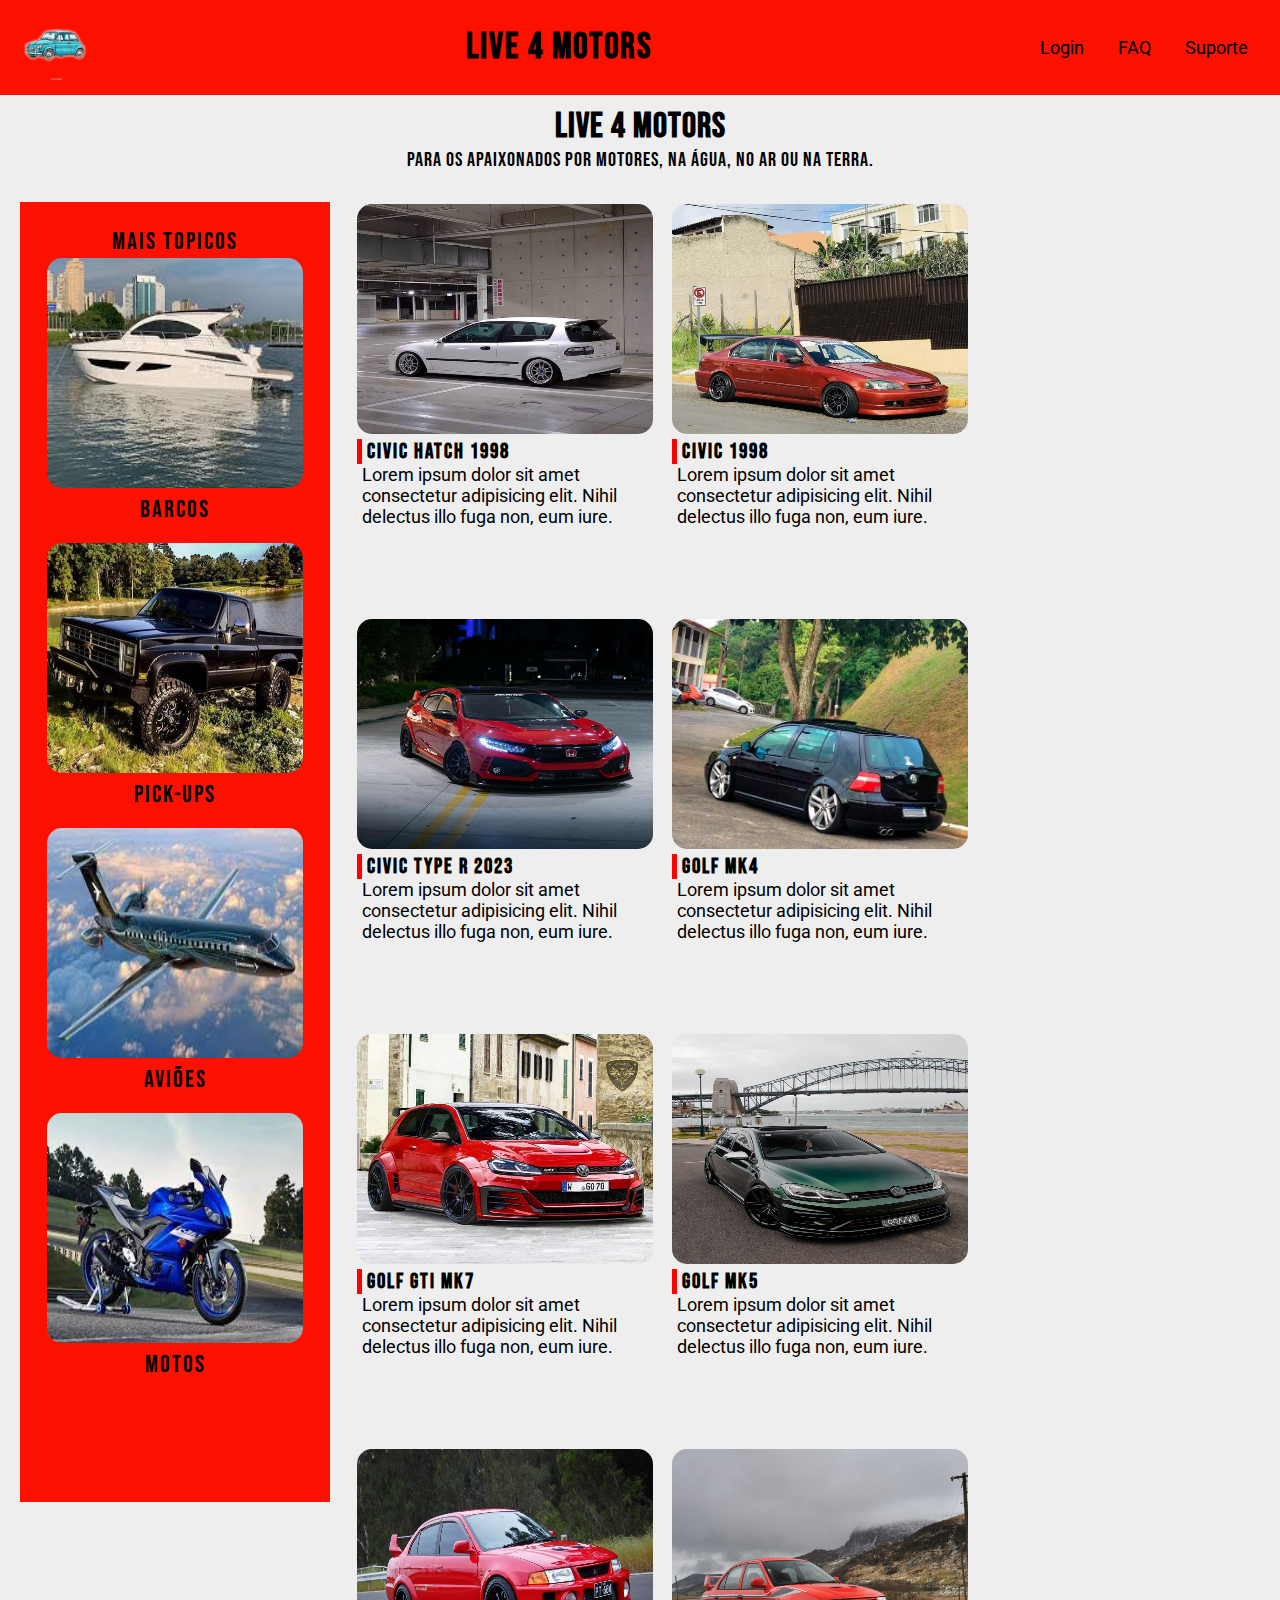
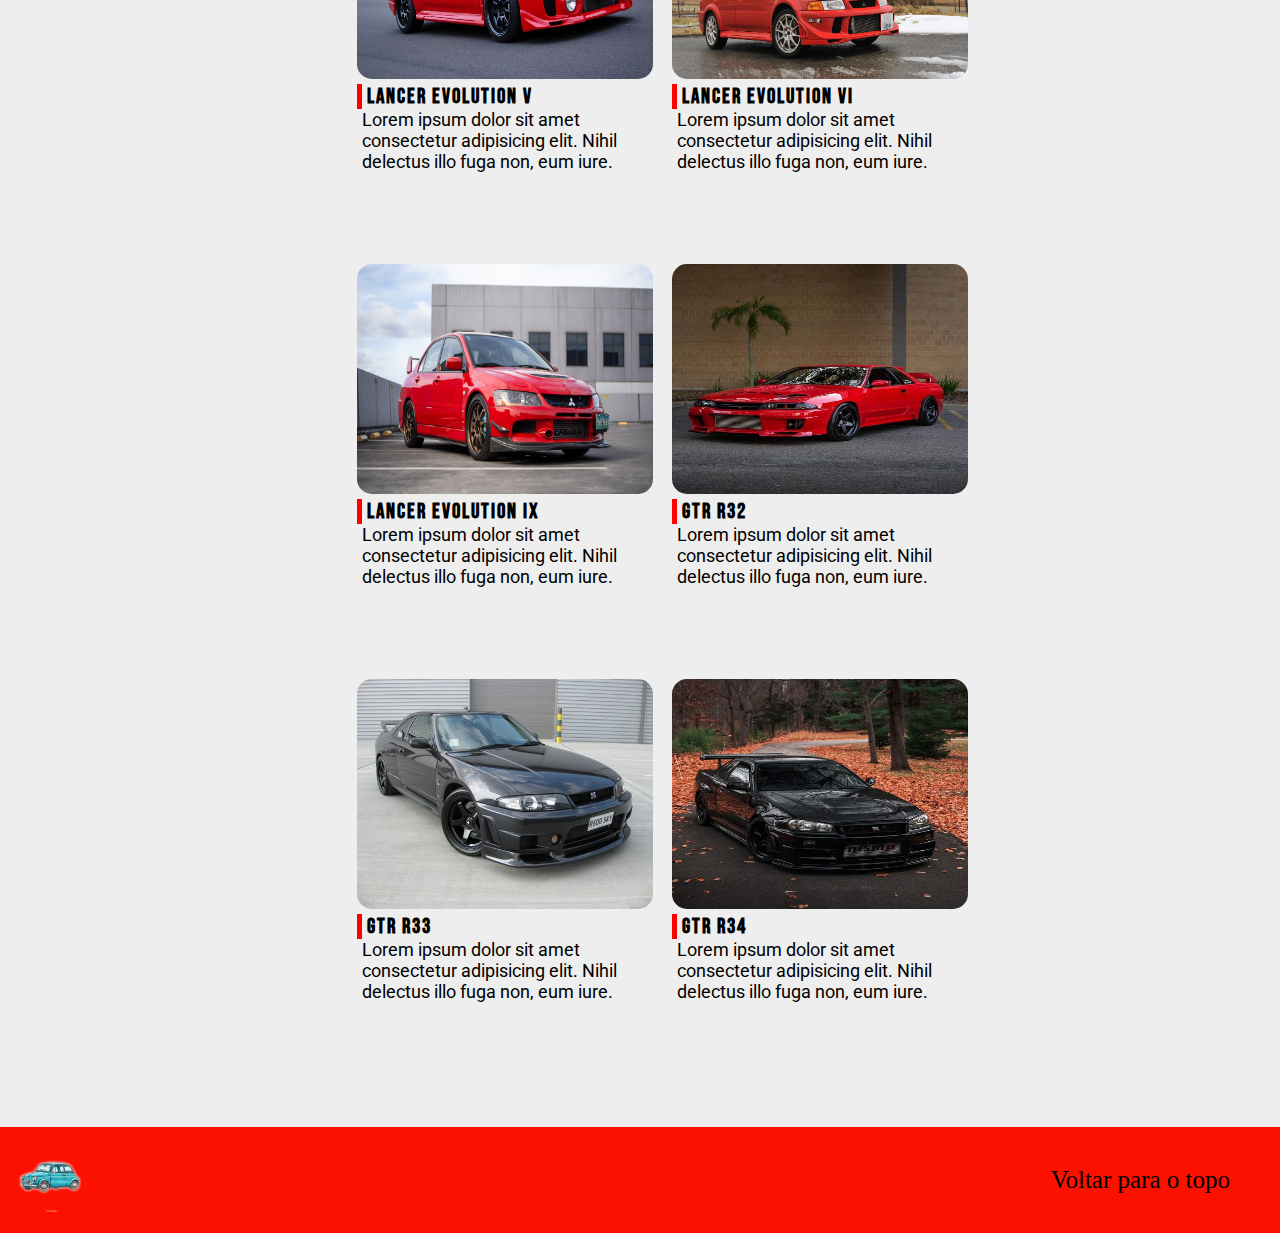
<file: index.html>
<!DOCTYPE html>
<html lang="en">
<head>
   <meta charset="UTF-8">
   <meta http-equiv="X-UA-Compatible" content="IE=edge">
   <meta name="viewport" content="width=device-width, initial-scale=1.0">
   <link rel="stylesheet" href="src/style.css">
   <link rel="stylesheet" href="/src/mediaStyle.css">
   <script src="main.js" defer></script>
   <title>Live motors</title>
</head>
<body>
   <div class="container">
      <header class="header">
         <a href="index.html"><img src="src/imagens/icon-logo.png" alt="logo do site" class="icone"></a>
         <h1 class="name-brand">Live 4 motors</h1>
         <div class="btns-top">
            <button class="btn">Login</button>
            <button class="btn">FAQ</button>
            <button class="btn">Suporte</button>
         </div>
      </header>
      <div class="brand-phrase">
         <h1>Live 4 motors</h1>
         <p>Para os apaixonados por motores, na água, no ar ou na terra.</p>
      </div>
      <a id="back"></a>
      <section class="content"> 
         <div class="main-content">
            <div data-bike-model="civic-hatch-1998" class="itens">
               <img class="main-img" src="src/imagens/conteudo-principal/Civic-antigo-hatch.jpg" alt="civic-antigo-hatch-photo">
               <h3>Civic hatch 1998</h3>
               <p>Lorem ipsum dolor sit amet consectetur adipisicing elit. Nihil delectus illo fuga non, eum iure.</p>
            </div>
            <div class="itens">
               <img class="main-img" src="src/imagens/conteudo-principal/Civic-antigo-sedan.jpg" alt="civic-antigo-sedan-photo">
               <h3>Civic 1998</h3>
               <p>Lorem ipsum dolor sit amet consectetur adipisicing elit. Nihil delectus illo fuga non, eum iure.</p>
            </div>
            <div class="itens">
               <img class="main-img" src="src/imagens/conteudo-principal/civic-type-r.jpg" alt="civic-type-r-photo">
               <h3>Civic type R 2023</h3>
               <p>Lorem ipsum dolor sit amet consectetur adipisicing elit. Nihil delectus illo fuga non, eum iure.</p>
            </div>
            <div class="itens">
               <img class="main-img" src="src/imagens/conteudo-principal/golf(sapão)-mk4-preto.jpg" alt="golf-mk4-photo">
               <h3>Golf mk4 </h3>
               <p>Lorem ipsum dolor sit amet consectetur adipisicing elit. Nihil delectus illo fuga non, eum iure.</p>
            </div>
            <div class="itens">
               <img class="main-img" src="src/imagens/conteudo-principal/Golf-gti-mk7.jpg" alt="Golf-gti-mk7-photo">
               <h3>Golf GTI mk7</h3>
               <p>Lorem ipsum dolor sit amet consectetur adipisicing elit. Nihil delectus illo fuga non, eum iure.</p>
            </div>
            <div class="itens">
               <img class="main-img" src="src/imagens/conteudo-principal/Golf-mk5.jpg" alt="golf-mk5-photo">
               <h3>Golf mk5</h3>
               <p>Lorem ipsum dolor sit amet consectetur adipisicing elit. Nihil delectus illo fuga non, eum iure.</p>
            </div>
            <div class="itens">
               <img class="main-img" src="src/imagens/conteudo-principal/Lancer-evolution-V.jpg" alt="Lancer-evolution-V">
               <h3>Lancer evolution V</h3>
               <p>Lorem ipsum dolor sit amet consectetur adipisicing elit. Nihil delectus illo fuga non, eum iure.</p>
            </div>
            <div class="itens">
               <img class="main-img" src="src/imagens/conteudo-principal/Lancer-evolution-VI.jpg" alt="Lancer-evolution-VI-photo">
               <h3>Lancer evolution VI</h3>
               <p>Lorem ipsum dolor sit amet consectetur adipisicing elit. Nihil delectus illo fuga non, eum iure.</p>
            </div>
            <div class="itens">
               <img class="main-img" src="src/imagens/conteudo-principal/Lancer-evo-9.jpg" alt="lancer-evo-9-photo">
               <h3>Lancer evolution IX</h3>
               <p>Lorem ipsum dolor sit amet consectetur adipisicing elit. Nihil delectus illo fuga non, eum iure.</p>
            </div>
            <div class="itens">
               <img class="main-img" src="src/imagens/conteudo-principal/gtr-r32.jpg" alt="gtr-r32-photo
               ">
               <h3>Gtr R32</h3>
               <p>Lorem ipsum dolor sit amet consectetur adipisicing elit. Nihil delectus illo fuga non, eum iure.</p>
            </div>
            <div class="itens">
               <img class="main-img" src="src/imagens/conteudo-principal/gtr-r33.jpg" alt="gtr-r33-photo">
               <h3>Gtr R33</h3>
               <p>Lorem ipsum dolor sit amet consectetur adipisicing elit. Nihil delectus illo fuga non, eum iure.</p>
            </div>
            <div class="itens">
               <img class="main-img" src="src/imagens/conteudo-principal/gtr-r34.jpg" alt="gtr-r34-photo">
               <h3>Gtr R34</h3>
               <p>Lorem ipsum dolor sit amet consectetur adipisicing elit. Nihil delectus illo fuga non, eum iure.</p>
            </div>
         </div>
         <div class="aside">
            <p>Mais topicos</p>
            <div class="itens-aside">
               <img class="aside-img" src="src/imagens/conteudo-extra/Barco.jpg" alt="boat-photo">
               <p>Barcos</p>
            </div>
            <div class="itens-aside">
               <img class="aside-img" src="src/imagens/conteudo-extra/pick up.jpg" alt="pick-up-photo">
               <p>Pick-ups</p>
            </div>
            <div class="itens-aside">
               <img class="aside-img" src="src/imagens/conteudo-extra/Avioes.jpg" alt="plane-photo">
               <p>Aviões</p>
            </div>
            <div id="motorbike" class="itens-aside">
               <img class="aside-img" src="src/imagens/conteudo-extra/Motos.jpg" alt="motorbike-photo">
               <p>Motos</p>
            </div>
         </div>
      </section>
      <div id="especificExtraInformation">
         
      </div>
      <footer class="footer">
         <a href="index.html"><img src="src/imagens/icon-logo.png" alt="logo do site" class="icone"></a>
            <a href="#back">Voltar para o topo</a> 
      </footer>
   </div>
</body>
</html>
</file>
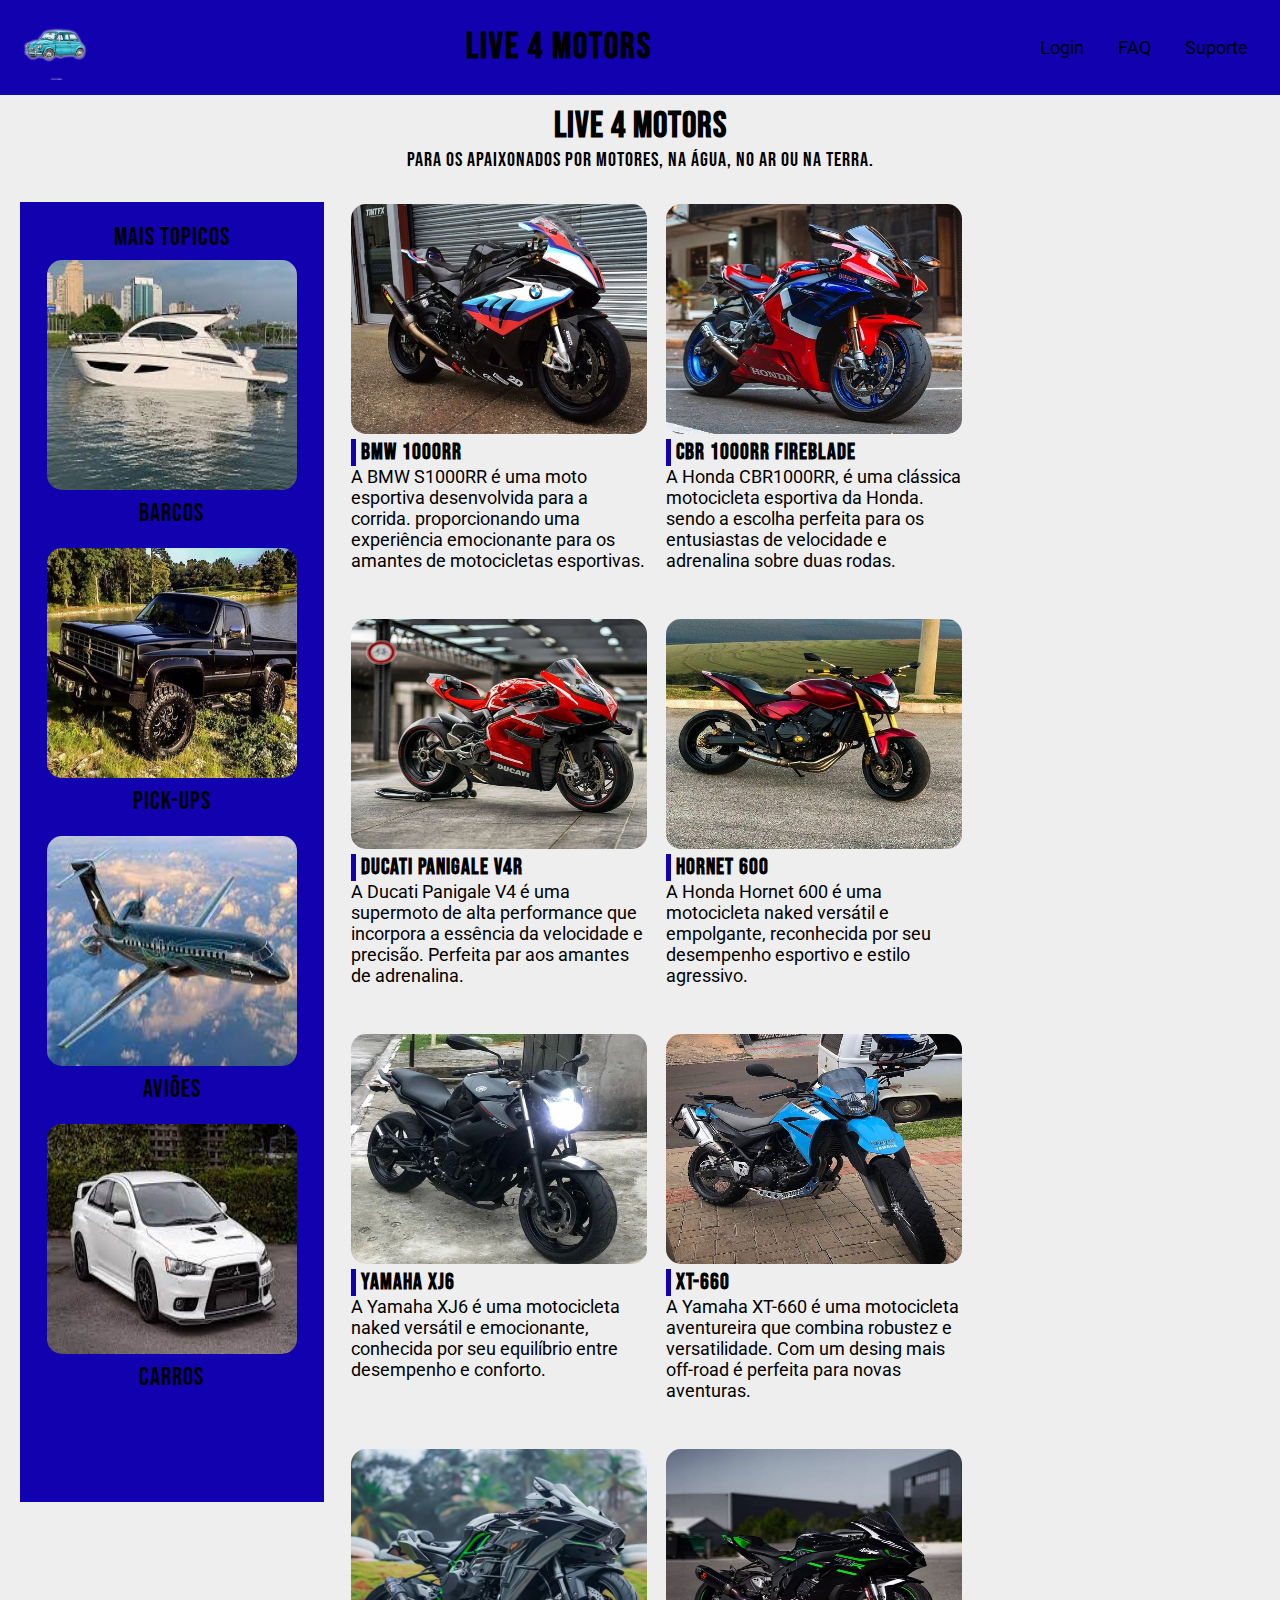
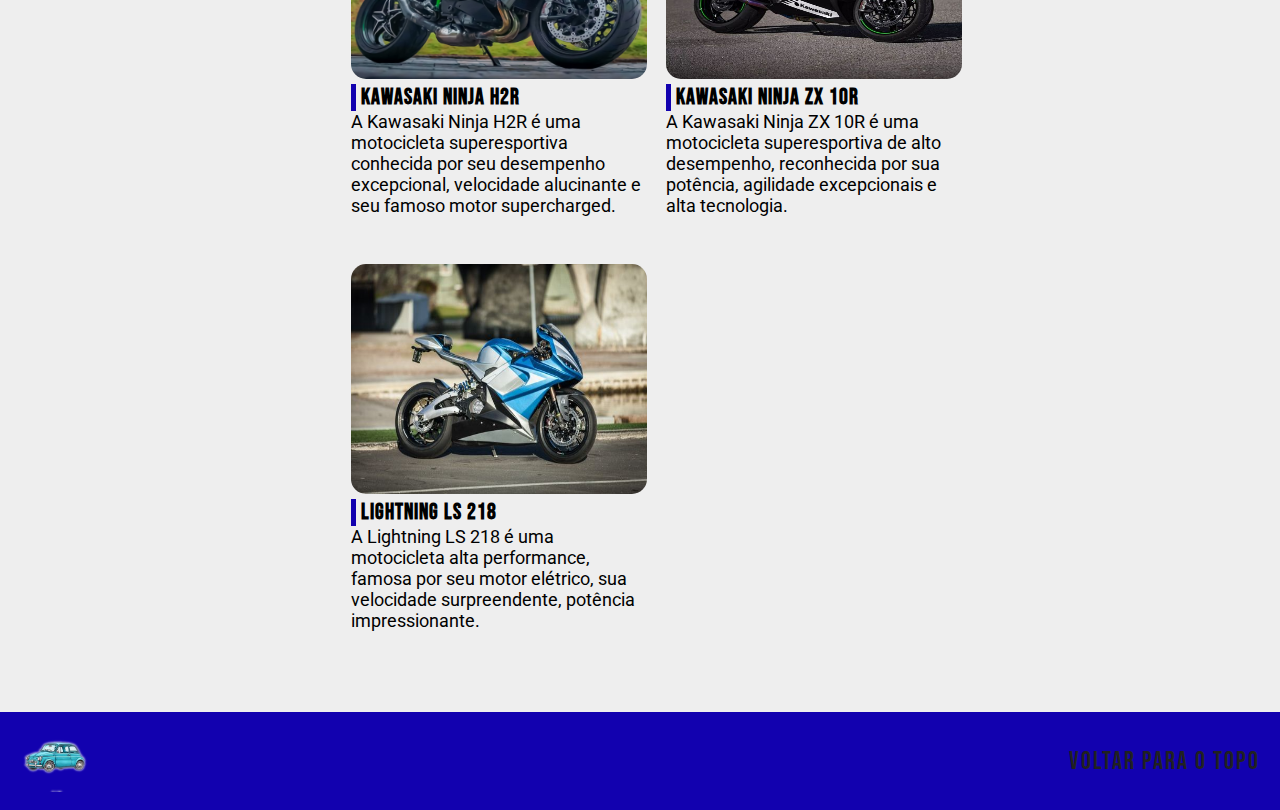
<file: motos/motos.html>
<!DOCTYPE html>
<html lang="en">
<head>
   <meta charset="UTF-8">
   <meta name="viewport" content="width=device-width, initial-scale=1.0">
   <link rel="stylesheet" href="../src/style_motos.css">
   <link rel="stylesheet" href="../src/mediaStyle.css">
   <script src="motos.js" defer></script>
   <title>Live 4 motors</title>
</head>
<body>
   <div class="container">
      <header class="header">
         <a href="index.html"><img src="../src/imagens/icon-logo.png" alt="logo do site" class="icone"></a>
         <h1 class="name-brand">Live 4 motors</h1>
         <div class="btns-top">
            <button class="btn">Login</button>
            <button class="btn">FAQ</button>
            <button class="btn">Suporte</button>
         </div>
      </header>
      <div class="brand-phrase">
         <h1>Live 4 motors</h1>
         <p>Para os apaixonados por motores, na água, no ar ou na terra.</p>
      </div>
      <a id="back"></a>
      <section class="content"> 
         <div class="main-content">
            <div class="itens" data-bike-model="BMW-1000RR">
               <img class="main-img"  src="../src/imagens/conteudo-motos/BMW-1000RR.jpg" alt="BMW-1000RR">
               <h3>BMW 1000RR</h3>
               <p>A BMW S1000RR é uma moto esportiva desenvolvida para a corrida. proporcionando uma experiência emocionante para os amantes de motocicletas esportivas.</p>
            </div>
            <div class="itens" data-bike-model="CBR-1000RR-Fireblade">
               <img class="main-img"  src="../src/imagens/conteudo-motos/CBR-1000RR-Fireblade.jpg" alt="CBR-1000RR-Fireblade">
               <h3>CBR 1000RR Fireblade</h3>
               <p>A Honda CBR1000RR, é uma clássica motocicleta esportiva da Honda. sendo a escolha perfeita para os entusiastas de velocidade e adrenalina sobre duas rodas.</p>
            </div>
            <div class="itens" data-bike-model="Ducati-Panigale-V4R">
               <img class="main-img"  src="../src/imagens/conteudo-motos/Ducati-Panigale-V4R.jpg" alt="Ducati-Panigale-V4R">
               <h3>Ducati Panigale V4R</h3>
               <p>A Ducati Panigale V4 é uma supermoto de alta performance que incorpora a essência da velocidade e precisão. Perfeita par aos amantes de adrenalina.</p>
            </div>
            <div class="itens" data-bike-model="hornet-600">
               <img class="main-img"  src="../src/imagens/conteudo-motos/hornet-600.jpg" alt="hornet-600">
               <h3>hornet 600 </h3>
               <p>A Honda Hornet 600 é uma motocicleta naked versátil e empolgante, reconhecida por seu desempenho esportivo e estilo agressivo.</p>
            </div>
            <div class="itens" data-bike-model="xj6">
               <img class="main-img"  src="../src/imagens/conteudo-motos/xj6.jpg" alt="xj6">
               <h3>Yamaha XJ6</h3>
               <p>A Yamaha XJ6 é uma motocicleta naked versátil e emocionante, conhecida por seu equilíbrio entre desempenho e conforto. </p>
            </div>
            <div class="itens" data-bike-model="xt-660">
               <img class="main-img"  src="../src/imagens/conteudo-motos/xt-660(meiota).jpg" alt="xt-660">
               <h3>xt-660</h3>
               <p>A Yamaha XT-660 é uma motocicleta aventureira que combina robustez e versatilidade. Com um desing mais off-road é perfeita para novas aventuras.</p>
            </div>
            <div class="itens" data-bike-model="Kawasaki-Ninja-H2R">
               <img class="main-img"  src="../src/imagens/conteudo-motos/Kawasaki-Ninja-H2R.jpg" alt="Kawasaki-Ninja-H2R">
               <h3>Kawasaki Ninja H2R</h3>
               <p>A Kawasaki Ninja H2R é uma motocicleta superesportiva conhecida por seu desempenho excepcional, velocidade alucinante e seu famoso motor supercharged.</p>
            </div>
            <div class="itens" data-bike-model="Kawasaki-Ninja-ZX-10R">
               <img class="main-img"  src="../src/imagens/conteudo-motos/Kawasaki-Ninja-ZX-10R.jpg" alt="Kawasaki-Ninja-ZX-10R">
               <h3>Kawasaki Ninja ZX 10R</h3>
               <p>A Kawasaki Ninja ZX 10R é uma motocicleta superesportiva de alto desempenho, reconhecida por sua potência, agilidade excepcionais e alta tecnologia.</p>
            </div>
            <div class="itens" data-bike-model="Lightning-LS-218">
               <img class="main-img"  src="../src/imagens/conteudo-motos/Lightning-LS-218.jpg" alt="Lightning-LS-218">
               <h3>Lightning LS 218</h3>
               <p>A Lightning LS 218 é uma motocicleta alta performance, famosa por seu 
               motor elétrico, sua velocidade surpreendente, potência impressionante. </p>
            </div>
         </div>
         <div class="aside">
            <p>Mais topicos</p>
            <div class="itens-aside">
               <img class="aside-img" src="../src/imagens/conteudo-extra/Barco.jpg" alt="boat-photo">
               <p>Barcos</p>
            </div>
            <div class="itens-aside">
               <img class="aside-img" src="../src/imagens/conteudo-extra/pick up.jpg" alt="pick-up-photo">
               <p>Pick-ups</p>
            </div>
            <div class="itens-aside">
               <img class="aside-img" src="../src/imagens/conteudo-extra/Avioes.jpg" alt="plane-photo">
               <p>Aviões</p>
            </div>
            <div id="cars" class="itens-aside">
               <img class="aside-img" src="../src/imagens/conteudo-extra/carros.jpg" alt="cars">
               <p>Carros</p>
            </div>
         </div>
      </section>
      <div id="especificExtraInformation">
         
      </div>
      <footer class="footer">
         <a href="index.html"><img src="../src/imagens/icon-logo.png" alt="logo do site" class="icone"></a>
            <a href="#back">Voltar para o topo</a> 
      </footer>
   </div>
</body>
</html>
</file>
<file: src/style.css>
@import url('https://fonts.googleapis.com/css2?family=Bebas+Neue&family=Roboto&display=swap');
*{
   padding: 0;
   margin: 0;
   box-sizing: border-box;
}
.container{
   min-height: 100vh;
   background-color: #eee;
   display: flex;
   flex-direction: column;
   font-size: 18px;
}
.header{
   width: 100%;
   font-family: 'bebas neue',Arial, Helvetica, sans-serif;
   display: flex;
   justify-content: space-between;
   align-items: center;
   background-color: #fc1100;
   padding: 10px 20px;
   color: #000;
}
.icone{
   width: 70px;
   height: 70px;
   cursor: pointer;
}
.btns-top{
   display: flex;
   gap: 10px;
}
.btn{
   font-family: 'roboto';
   padding: 10px;
   background-color: transparent;
   border:2px solid transparent;
   font-size: 18px;
   cursor: pointer;
   transition: 0.4s;
}
.btn:hover{
   border-bottom: 2px solid #fff;
}
.name-brand{
   letter-spacing: 2px;
   text-align: center;
}
.brand-phrase{
   font-family: 'bebas neue';
   text-align: center;
   letter-spacing: 1px;
   padding: 10px;
}
.brand-phrase p{
   font-size: 20px;
}
.brand-phrase h1{
   font-size: 35px;
}
.content{
   display: grid;
   grid-template-columns: 1fr 3fr;
   grid-template-areas: "item1 item2";
   padding: 20px;
   flex: 1 0 auto;
}
.main-content{
   grid-area: item2;
   display: flex;
   flex-wrap: wrap;
   gap: 15px;
   padding: 0 20px 0 25px;
}
.aside{
   grid-area: item1;
   background-color: #fc1100;
   padding: 25px;
   text-align: center;
   font-size: 24px;
   font-family: 'bebas neue';
   letter-spacing: 2px;
   gap:15px 15px;
   max-height: 1300px;;
}
.itens{
   width: 300px;
   height: 400px;
   border-radius: 15px;
   border: 2px solid transparent;
   cursor: pointer;
}
.itens h3{
   padding-left: 5px;
   border-left: 5px solid red;
   font-family: 'bebas neue';
   letter-spacing: 2px;
} 
.itens p{
   padding-left: 5px;
   font-family: 'roboto'
;
} 
.itens:hover{
   border: 2px solid #000;
   border-radius: 17px;
   transition: 0.4s;
}
.main-img{
   width: 100%;
   height: 230px;
   border-radius: 15px;
}
.aside-img{
   width: 100%;
   height: 230px;
   border-radius: 15px;
}
.itens-aside{
   border-radius: 17px;
   border: 2px solid transparent ;
   padding: 0 0 15px 0;
   cursor: pointer;
}
.itens-aside:hover{
   border-radius: 17px;
   transition: 0.4s;
   border: 2px solid #000;
}
.footer{
   background-color: #fc1100;
   display: flex;
   justify-content: space-between;
   align-items: center;
   padding: 15px;
   font-size: 25px;
}
.footer a{
   text-decoration: none;
   color: #000;
   padding-right: 35px;
}
.footer a:hover{
   color: #eee;
   transition: 0.4s;
}
#especificExtraInformation{
   display: flex;
   flex: 1 0 auto;
   width: 100%;
   justify-content: center;
   align-items: center;
   padding: 15px;
   gap: 25px;
}
#extraInformationItem{
   display: flex;
   flex-direction: column;
   width: 300px;
   gap: 10px;
}
.informations-photo{
   width: 300px;
   height: 250px;
}
#extraInformationItem h3{
   border-left: 5px solid  #1201af;
   padding-left: 5px;
   font-family: 'bebas neue',sans-serif;
   letter-spacing: 1px;
   font-size: 22px;
}
#extraInformationItem p{
   font-family: 'roboto',sans-serif;
   word-wrap: break-word;
}
#curiositiesItem{
   display: flex;
   width: 300px;
}
/* @media(max-width:920px){
   .content {display: grid;
   grid-template-columns: 2fr ;
   grid-template-areas: 
   'item2 '
   'item1 ';
   padding: 20px;
   flex: 1 0 auto;}
   .aside{
      grid-area: item1;
   }
   .main-content{
      grid-area: item2;
      align-items: center;
      justify-content: center;
   }
   .aside{
      height: 100%;
      display: flex;
      flex-direction: column;
      align-items: center;
   }
   .itens-aside{
      width: 80%;
   }
}
@media(max-width:425px){
   .header{
      flex-direction: column;
   }
   .footer{
      flex-wrap: wrap;
   }

}
@media(max-width:390px){
   .itens{
      width: 80%;
   }
   .main-img{
      height: 40%;
   }
} */
</file>
<file: src/mediaStyle.css>
@media(max-width:920px){
   .content {display: grid;
   grid-template-columns: 2fr ;
   grid-template-areas: 
   'item2 '
   'item1 ';
   padding: 20px;
   flex: 1 0 auto;}
   .aside{
      grid-area: item1;
   }
   .main-content{
      grid-area: item2;
      align-items: center;
      justify-content: center;
   }
   .aside{
      height: 100%;
      display: flex;
      flex-direction: column;
      align-items: center;
   }
   .itens-aside{
      width: 80%;
   }
}
@media(max-width:425px){
   .header{
      flex-direction: column;
   }
   .footer{
      flex-wrap: wrap;
   }

}
@media(max-width:390px){
   .itens{
      width: 80%;
   }
   .main-img{
      height: 40%;
   }
}
</file>
<file: src/style_motos.css>
@import url('https://fonts.googleapis.com/css2?family=Bebas+Neue&family=Roboto&display=swap');
*{
   padding: 0;
   margin: 0;
   box-sizing: border-box;
}
.container{
   min-height: 100vh;
   background-color: #eee;
   display: flex;
   flex-direction: column;
   font-size: 18px;
   justify-content: center;
}
.header{
   font-family: 'bebas neue',sans-serif;
   letter-spacing: 2px;
   background-color: #1201af;
   display: flex;
   justify-content: space-between;
   padding: 10px 20px;
   align-items: center;
   color: #000;
   width: 100%;
}
.icone{
   width: 70px;
   height: 70px;
   cursor: pointer;
}
.btns-top{
   display: flex;
   gap:  10px;
}
.btn{
   background-color: transparent;
   border: 2px solid transparent;
   padding: 10px;
   font-size: 18px;
   font-family: 'roboto',sans-serif;
}
.btn:hover{
   border-bottom: 2px solid #fff;
   transition: 0.5s;
   cursor: pointer;
}
.content{
   display: grid;
   grid-template-columns: 1fr 3fr;
   grid-template-areas: 'item1 item2';
   padding: 20px;
   gap: 25px;
}
.brand-phrase{
   text-align: center;
   font-family: 'bebas neue',sans-serif;
   font-size: 18px;
   padding: 10px;
   letter-spacing: 1px;
}
.brand-phrase p{
   font-size: 20px;
}
.main-content{
   grid-area: item2;
   display: flex;
   flex-wrap: wrap;
   gap: 15px;
   flex: 1 0 auto;
}
.itens{
   width: 300px;
   height: 400px;
   cursor: pointer;
   border-radius: 17px;
   border: 2px solid transparent;
}
.itens:hover{
   transition: 0.5s;
   border-radius: 17px;
   border: 2px solid #212121;
}
.main-img{
   width: 100%;
   height: 230px;
   border-radius: 15px;
}
/* Aside */
.aside{
   grid-area: item1;
   background-color: #1201af;
   padding: 20px;
   text-align: center;
   font-family: 'bebas neue',sans-serif;
   font-size: 25px;
   letter-spacing: 1px;
   cursor: pointer;
   max-height: 1300px;
}
.aside-img{
   width: 100%;
   height: 230px;
   border-radius: 15px;
}
.itens-aside{
   border-radius: 17px;
   border: 2px solid transparent;
   margin: 5px;
   padding-bottom: 10px;
}
.itens-aside:hover{
   transition: 0.5s;
   border-radius: 17px;
   border: 2px solid #212121;
}
.itens h3{
   border-left: 5px solid  #1201af;
   padding-left: 5px;
   font-family: 'bebas neue',sans-serif;
   letter-spacing: 1px;
   font-size: 22px;
}
.itens p{
   font-family: 'roboto',sans-serif;
}
.footer{
   font-family: 'bebas neue',sans-serif;
   letter-spacing: 2px;
   background-color: #1201af;
   display: flex;
   justify-content: space-between;
   padding: 10px 20px;
   align-items: center;
   color: #000;
   width: 100%;
}
.footer a{
   text-decoration: none;
   color: #212121;
   font-size: 25px;
}
#especificExtraInformation{
   display: flex;
   flex: 1 0 auto;
   width: 100%;
   justify-content: center;
   padding: 15px;
   gap: 40px;
}
#extraInformationItem{
   display: flex;
   flex-direction: column;
   width: 300px;
   gap: 10px;
}
.informations-photo{
   width: 300px;
   height: 250px;
}
#extraInformationItem h3{
   border-left: 5px solid  #1201af;
   padding-left: 5px;
   font-family: 'bebas neue',sans-serif;
   letter-spacing: 1px;
   font-size: 22px;
}
#extraInformationItem p{
   font-family: 'roboto',sans-serif;
   word-wrap: break-word;
}
#curiositiesItem{
   display: flex;
   font-family: 'roboto',sans-serif;
   flex-direction: column;
   width: 300px;
}
#curiositiesItem h3{
   font-family: 'bebas neue',sans-serif;
   letter-spacing: 1px;
   font-size: 25px;
   padding-left: 15px;
}
</file>
